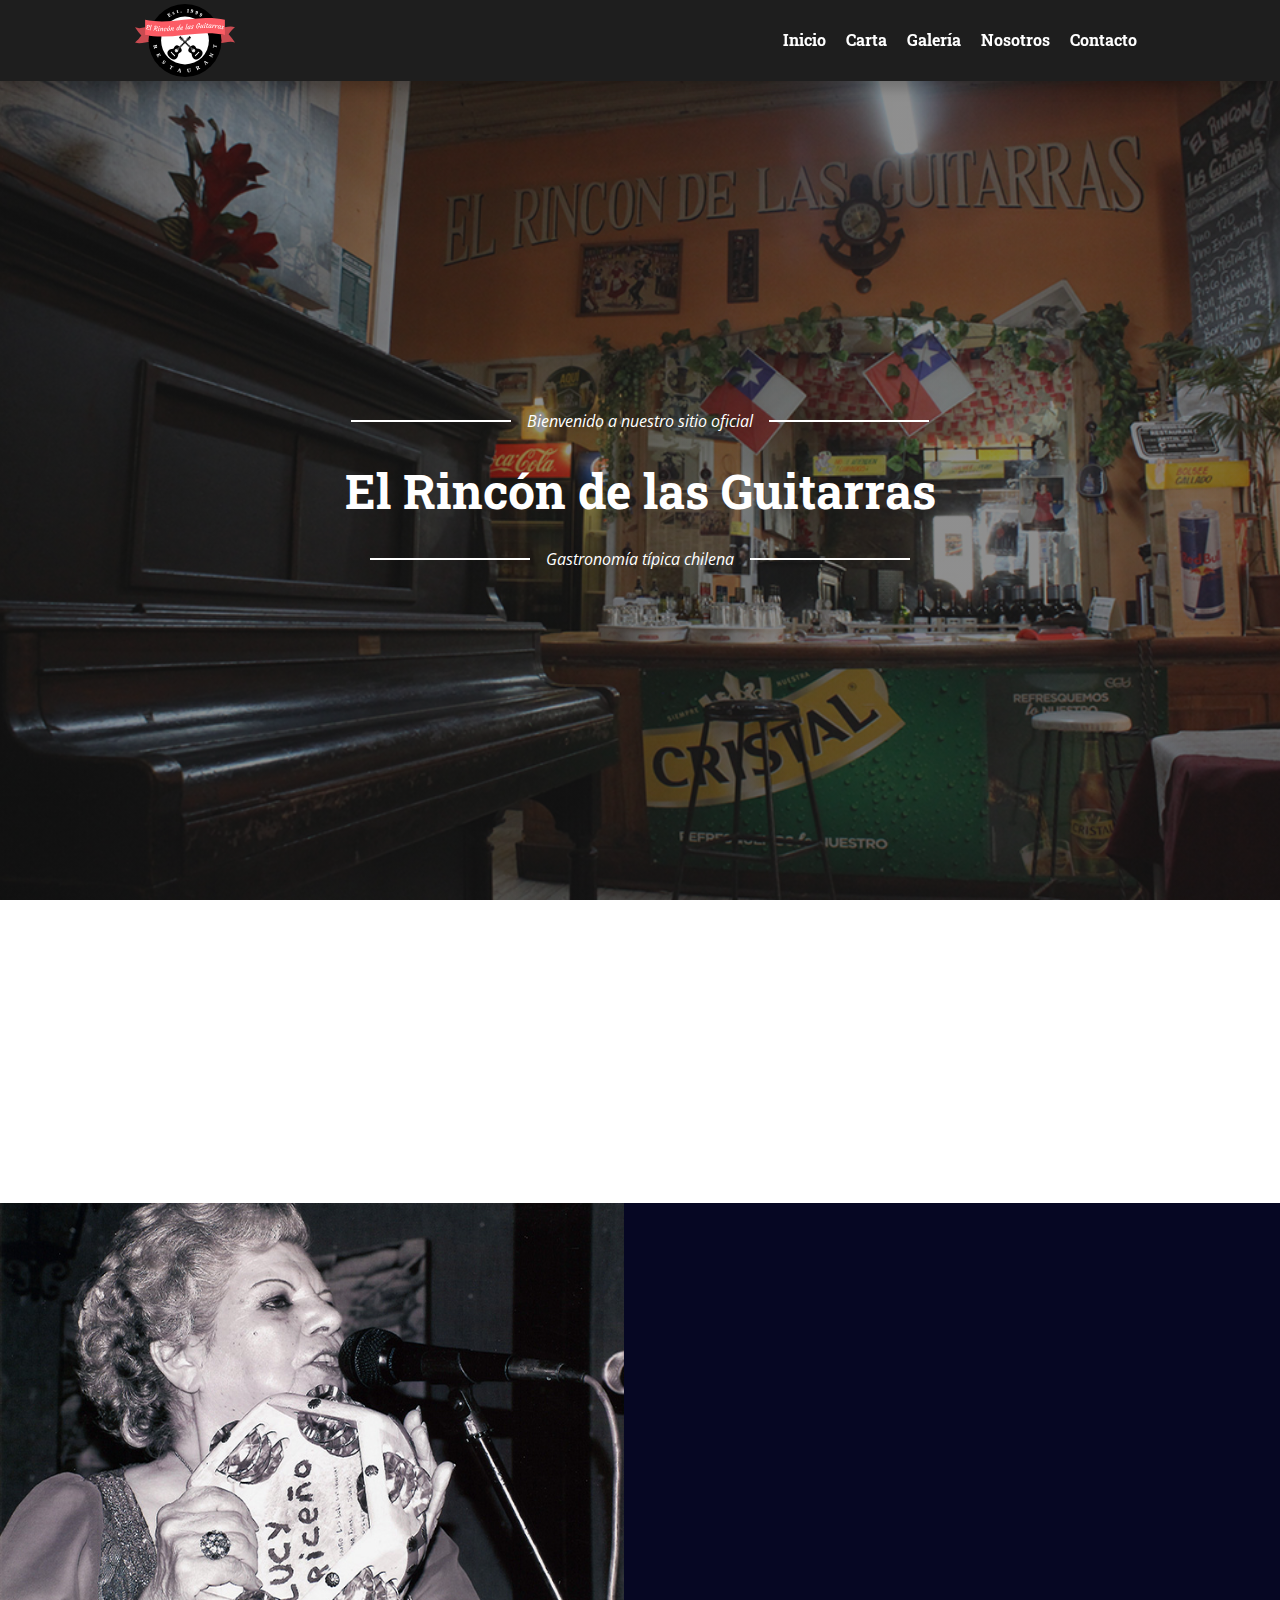
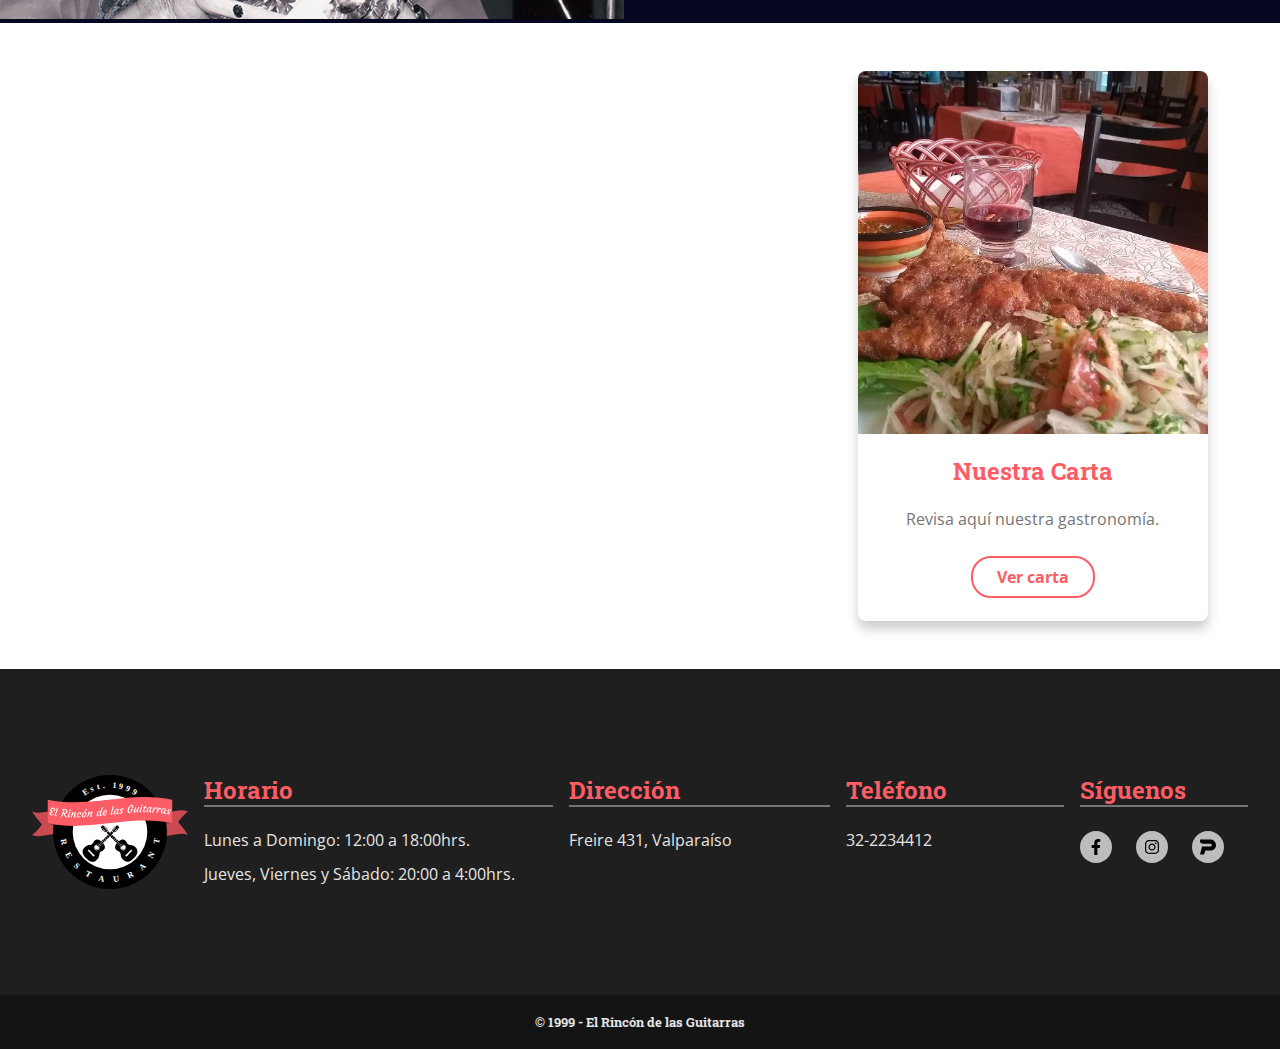
<file: index.html>
<!DOCTYPE html>
<html lang="es" dir="ltr">
  <head>
    <meta charset="utf-8">
    <meta name="viewport" content="width=device-width, initial-scale=1.0">
    <title>El Rincón de las Guitarras - Sitio oficial</title>
    <meta name="description" content="Bienvenido al sitio oficial del Rincón de las Guitarras, aquí encontrarás todo sobre nuestro restaurant, platos, tragos, eventos, etc.">
    <!-- -- -- -- Google Fonts -- -- -- -->
    <link href="https://fonts.googleapis.com/css2?family=Open+Sans:wght@400;700&family=Roboto+Slab:wght@400;700&display=swap" rel="stylesheet">
    <!-- -- -- -- Normalize CSS -- -- -- -->
    <link rel="stylesheet" href="css/normalize.css">
    <!-- -- -- -- Mi CSS -- -- -- -->
    <link rel="stylesheet" href="css/estilos.css">
    <!-- -- -- -- Scroll Reveal JS -- -- -- -->
    <script src="vendor/scrollreveal.js"></script>
  </head>
  <body>
    <header>
      <div class="logo">
        <a href="index.html"><img src="img/logo.svg" alt="Logo"></a>
      </div>
      <!-- -- -- -- El checkbox y su label los uso para hacer un menu de hamburguesa -- -- -- -->
      <input type="checkbox" id="checkbox">
      <label for="checkbox">
        <div class="burger">
          <div></div>
          <div></div>
          <div></div>
        </div>
      </label>
      <nav class="navbar">
        <a href="index.html">Inicio</a>
        <a href="carta.html">Carta</a>
        <a href="galeria.html">Galería</a>
        <a href="nosotros.html">Nosotros</a>
        <a href="contacto.html">Contacto</a>
      </nav>
    </header>

    <main>
      <div class="block"></div>
      <section id="banner">
        <div id="banner-contenido">
          <p>Bienvenido a nuestro sitio oficial</p>
          <h1>El Rincón de las Guitarras</h1>
          <p>Gastronomía típica chilena</p>
        </div>
      </section>

      <section id="reseña">
        <h2 class="reseña__titulo">Sobre nosotros</h2>
        <p class="reseña__parrafo">Somos un restaurant de comida típica chilena y de caracter casero, aquí disfrutarás de un ambiente hogareño y bohemio que, junto con nuestra comida, te haran vivir una experiencia inolvidable.</p>
      </section>

      <section id="folclore">
        <div id="tia-lucy">
          <img src="img/tia-lucy.jpg" alt="Lucy Briceño">
        </div>
        <div class="folclore__contenido" id="texto-musica">
          <h2>Musica en vivo</h2>
          <p>Los fines de semana podrás disfrutar el show de Lucy Briceño y los del rincón, que junto con otras agrupaciones folcloricas te harán bailar y cantar con clasicos de la cueca, tonadas, boleros, valses peruanos, y muchos más.</p>
        </div>
      </section>

      <section id="nuestra-carta">
        <div class="nuestra-carta__contenido" id="texto-carta">
          <h2>Gastronomía</h2>
          <p>Contamos con una amplia carta con platos tipicos de nuestro país que representan la imagen a través de la historia que hemos vivido, buscando así generar la cercanía de nuestros clientes a diferentes lugares de Chile. Tambien contamos con nuestros tragos, cada uno con el toque de nostalgía y calidad que representa nuestro local.</p>
        </div>
        <div id="imagen-carta">
          <div id="carta-fondo">
            <img src="img/carta-fondo.jpg" alt="Imagen de la carta">
          </div>
          <div id="imagen-texto">
            <h3>Nuestra Carta</h3>
            <p>Revisa aquí nuestra gastronomía.</p>
            <a href="carta.html">Ver carta</a>
          </div>
        </div>
      </section>
    </main>

    <footer>
      <div class="logo-footer">
        <img src="img/logo.svg" alt="Logo">
      </div>
      <div class="horario">
        <h3>Horario</h3>
        <p>Lunes a Domingo: 12:00 a 18:00hrs.</p>
        <p>Jueves, Viernes y Sábado: 20:00 a 4:00hrs.</p>
      </div>
      <div class="direccion">
        <h3>Dirección</h3>
        <p>Freire 431, Valparaíso</p>
      </div>
      <div class="telefono">
        <h3>Teléfono</h3>
        <p>32-2234412</p>
      </div>
      <div class="redes-sociales">
        <h3>Síguenos</h3>
        <ul>
          <li><a href="#"><img src="icons/facebook-f-brands.svg" alt="Facebook"></a></li>
          <li><a href="#"><img src="icons/instagram-brands.svg" alt="Instagram"></a></li>
          <li><a href="#"><img src="icons/pedidos_ya.svg" alt="Pedidos Ya"></a></li>
        </ul>
      </div>
      <div class="marca">
        <h6>&copy; 1999 - El Rincón de las Guitarras</h6>
      </div>
    </footer>
    
    <!-- -- -- -- Mi JS -- -- -- -->
    <script src="js/index.js"></script>
  </body>
</html>
</file>
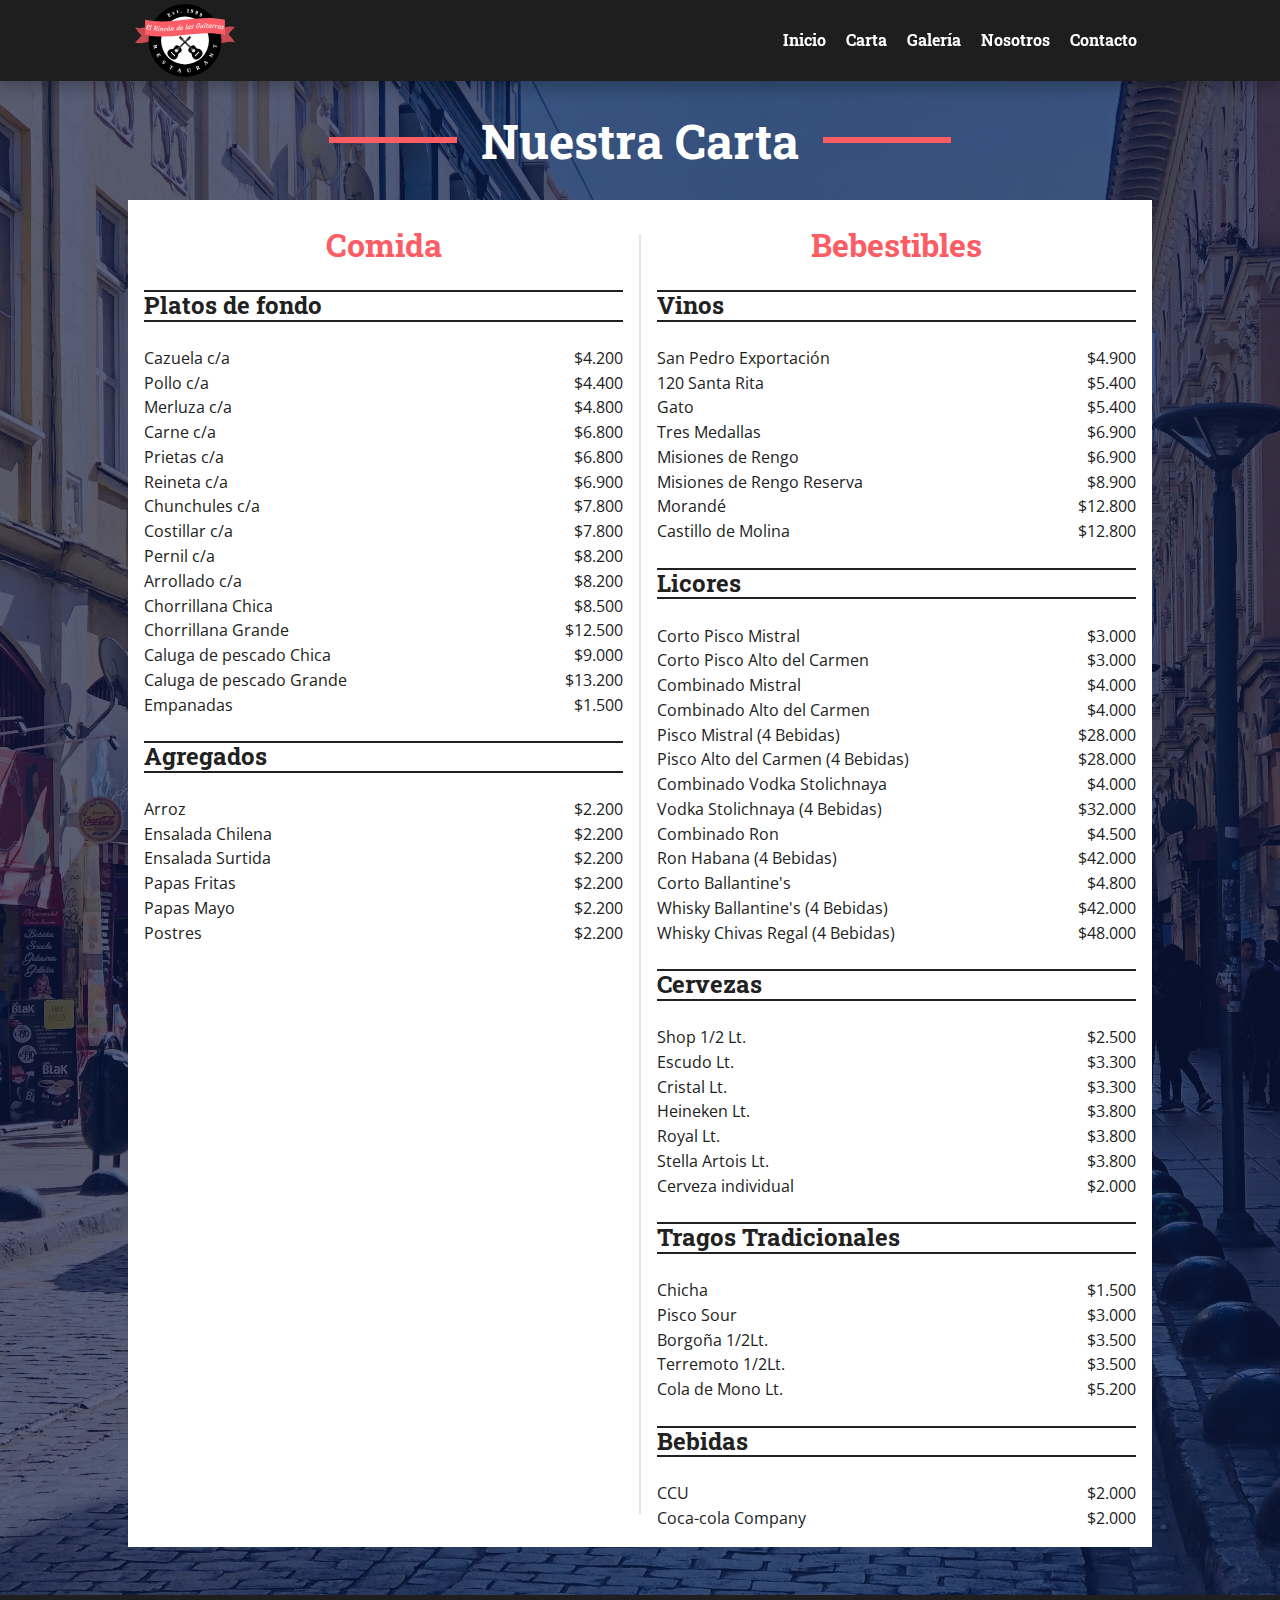
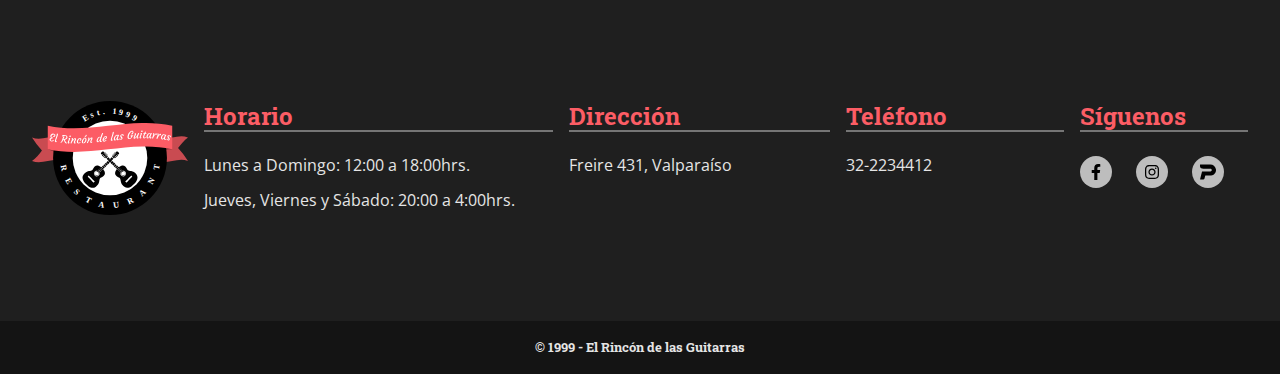
<file: carta.html>
<!DOCTYPE html>
<html lang="es" dir="ltr">
  <head>
    <meta charset="utf-8">
    <meta name="viewport" content="width=device-width, initial-scale=1.0">
    <title>El Rincón de las Guitarras - Sitio oficial</title>
    <meta name="description" content="Bienvenido al sitio oficial del Rincón de las Guitarras, aquí encontrarás todo sobre nuestro restaurant, platos, tragos, eventos, etc.">
    <!-- -- -- -- Google Fonts -- -- -- -->
    <link href="https://fonts.googleapis.com/css2?family=Open+Sans:wght@400;700&family=Roboto+Slab:wght@400;700&display=swap" rel="stylesheet">
    <!-- -- -- -- Normalize CSS -- -- -- -->
    <link rel="stylesheet" href="css/normalize.css">
    <!-- -- -- -- Mi CSS -- -- -- -->
    <link rel="stylesheet" href="css/estilos.css">
    <!-- -- -- -- Scroll Reveal JS -- -- -- -->
    <script src="vendor/scrollreveal.js"></script>
  </head>
  <body>
    <header>
      <div class="logo">
        <a href="index.html"><img src="img/logo.svg" alt="Logo"></a>
      </div>
      <!-- -- -- -- El checkbox y su label los uso para hacer un menu de hamburguesa -- -- -- -->
      <input type="checkbox" id="checkbox">
      <label for="checkbox">
        <div class="burger">
          <div></div>
          <div></div>
          <div></div>
        </div>
      </label>
      <nav class="navbar">
        <a href="index.html">Inicio</a>
        <a href="carta.html">Carta</a>
        <a href="galeria.html">Galería</a>
        <a href="nosotros.html">Nosotros</a>
        <a href="contacto.html">Contacto</a>
      </nav>
    </header>

    <main>
      <div class="block"></div>
      <div id="container">
        <h1>Nuestra Carta</h1>
        <section id="carta">
          <div class="carta__izquierda">
            <h2>Comida</h2>
            <h3>Platos de fondo</h3>
            <div>
              <ul>                
                <li><p>Cazuela c/a</p> <p>$4.200</p></li>
                <li><p>Pollo c/a</p> <p>$4.400</p></li>
                <li><p>Merluza c/a</p> <p>$4.800</p></li>
                <li><p>Carne c/a</p> <p>$6.800</p></li>
                <li><p>Prietas c/a</p> <p>$6.800</p></li>
                <li><p>Reineta c/a</p> <p>$6.900</p></li>
                <li><p>Chunchules c/a</p> <p>$7.800</p></li>
                <li><p>Costillar c/a</p> <p>$7.800</p></li>
                <li><p>Pernil c/a</p> <p>$8.200</p></li>
                <li><p>Arrollado c/a</p> <p>$8.200</p></li>
                <li><p>Chorrillana Chica</p> <p>$8.500</p></li>
                <li><p>Chorrillana Grande</p> <p>$12.500</p></li>
                <li><p>Caluga de pescado Chica</p> <p>$9.000</p></li>
                <li><p>Caluga de pescado Grande</p> <p>$13.200</p></li>
                <li><p>Empanadas</p> <p>$1.500</p></li>
              </ul>
            </div>
            <h3>Agregados</h3>
            <div>
              <ul>
                <li><p>Arroz</p> <p>$2.200</p></li>
                <li><p>Ensalada Chilena</p> <p>$2.200</p></li>
                <li><p>Ensalada Surtida</p> <p>$2.200</p></li>
                <li><p>Papas Fritas</p> <p>$2.200</p></li>
                <li><p>Papas Mayo <p>$2.200</p></li>
                <li><p>Postres</p> <p>$2.200</p></li>
              </ul>
            </div>
          </div>
          <div id="divisor"></div>
          <div class="carta__derecha">
            <h2>Bebestibles</h2>
            <h3>Vinos</h3>
            <div>
              <ul>              
                <li><p>San Pedro Exportación</p> <p>$4.900</p></li>
                <li><p>120 Santa Rita</p> <p>$5.400</p></li>
                <li><p>Gato</p> <p>$5.400</p></li>
                <li><p>Tres Medallas</p> <p>$6.900</p></li>
                <li><p>Misiones de Rengo</p> <p>$6.900</p></li>
                <li><p>Misiones de Rengo Reserva</p> <p>$8.900</p></li>
                <li><p>Morandé</p> <p>$12.800</p></li>
                <li><p>Castillo de Molina</p> <p>$12.800</p></li>
              </ul>
            </div>
            <h3>Licores</h3>
            <div>
              <ul>
                <li><p>Corto Pisco Mistral</p> <p>$3.000</p></li>
                <li><p>Corto Pisco Alto del Carmen</p> <p>$3.000</p></li>
                <li><p>Combinado Mistral</p> <p>$4.000</p></li>
                <li><p>Combinado Alto del Carmen</p> <p>$4.000</p></li>
                <li><p>Pisco Mistral (4 Bebidas)</p> <p>$28.000</p></li>
                <li><p>Pisco Alto del Carmen (4 Bebidas)</p> <p>$28.000</p></li>
                <li><p>Combinado Vodka Stolichnaya</p> <p>$4.000</p></li>
                <li><p>Vodka Stolichnaya (4 Bebidas)</p> <p>$32.000</p></li>
                <li><p>Combinado Ron</p> <p>$4.500</p></li>
                <li><p>Ron Habana (4 Bebidas)</p> <p>$42.000</p></li>
                <li><p>Corto Ballantine's</p> <p>$4.800</p></li>
                <li><p>Whisky Ballantine's (4 Bebidas)</p> <p>$42.000</p></li>
                <li><p>Whisky Chivas Regal (4 Bebidas)</p> <p>$48.000</p></li>
              </ul>
            </div>
            <h3>Cervezas</h3>
            <div>
              <ul>
                <li><p>Shop 1/2 Lt.</p> <p>$2.500</p></li>
                <li><p>Escudo Lt.</p> <p>$3.300</p></li>
                <li><p>Cristal Lt.</p> <p>$3.300</p></li>
                <li><p>Heineken Lt.</p> <p>$3.800</p></li>
                <li><p>Royal Lt.</p> <p>$3.800</p></li>
                <li><p>Stella Artois Lt.</p> <p>$3.800</p></li>
                <li><p>Cerveza individual</p> <p>$2.000</p></li>
              </ul>
            </div>
            <h3>Tragos Tradicionales</h3>
            <div>
              <ul>
                <li><p>Chicha</p> <p>$1.500</p></li>
                <li><p>Pisco Sour</p> <p>$3.000</p></li>
                <li><p>Borgoña 1/2Lt.</p> <p>$3.500</p></li>
                <li><p>Terremoto 1/2Lt.</p> <p>$3.500</p></li>
                <li><p>Cola de Mono Lt.</p> <p>$5.200</p></li>
              </ul>
            </div>
            <h3>Bebidas</h3>
            <div>
              <ul>
                <li><p>CCU</p> <p>$2.000</p></li>
                <li><p>Coca-cola Company <p>$2.000</p></li>
              </ul>
            </div>
          </div>
        </section>
      </div>     
    </main>

    <footer>
      <div class="logo-footer">
        <img src="img/logo.svg" alt="Logo">
      </div>
      <div class="horario">
        <h3>Horario</h3>
        <p>Lunes a Domingo: 12:00 a 18:00hrs.</p>
        <p>Jueves, Viernes y Sábado: 20:00 a 4:00hrs.</p>
      </div>
      <div class="direccion">
        <h3>Dirección</h3>
        <p>Freire 431, Valparaíso</p>
      </div>
      <div class="telefono">
        <h3>Teléfono</h3>
        <p>32-2234412</p>
      </div>
      <div class="redes-sociales">
        <h3>Síguenos</h3>
        <ul>
          <li><a href="#"><img src="icons/facebook-f-brands.svg" alt="Facebook"></a></li>
          <li><a href="#"><img src="icons/instagram-brands.svg" alt="Instagram"></a></li>
          <li><a href="#"><img src="icons/pedidos_ya.svg" alt="Pedidos Ya"></a></li>
        </ul>
      </div>
      <div class="marca">
        <h6>&copy; 1999 - El Rincón de las Guitarras</h6>
      </div>
    </footer>

    <!-- -- -- -- Mi JS -- -- -- -->
    <script src="js/carta.js"></script>
  </body>
</html>
</file>
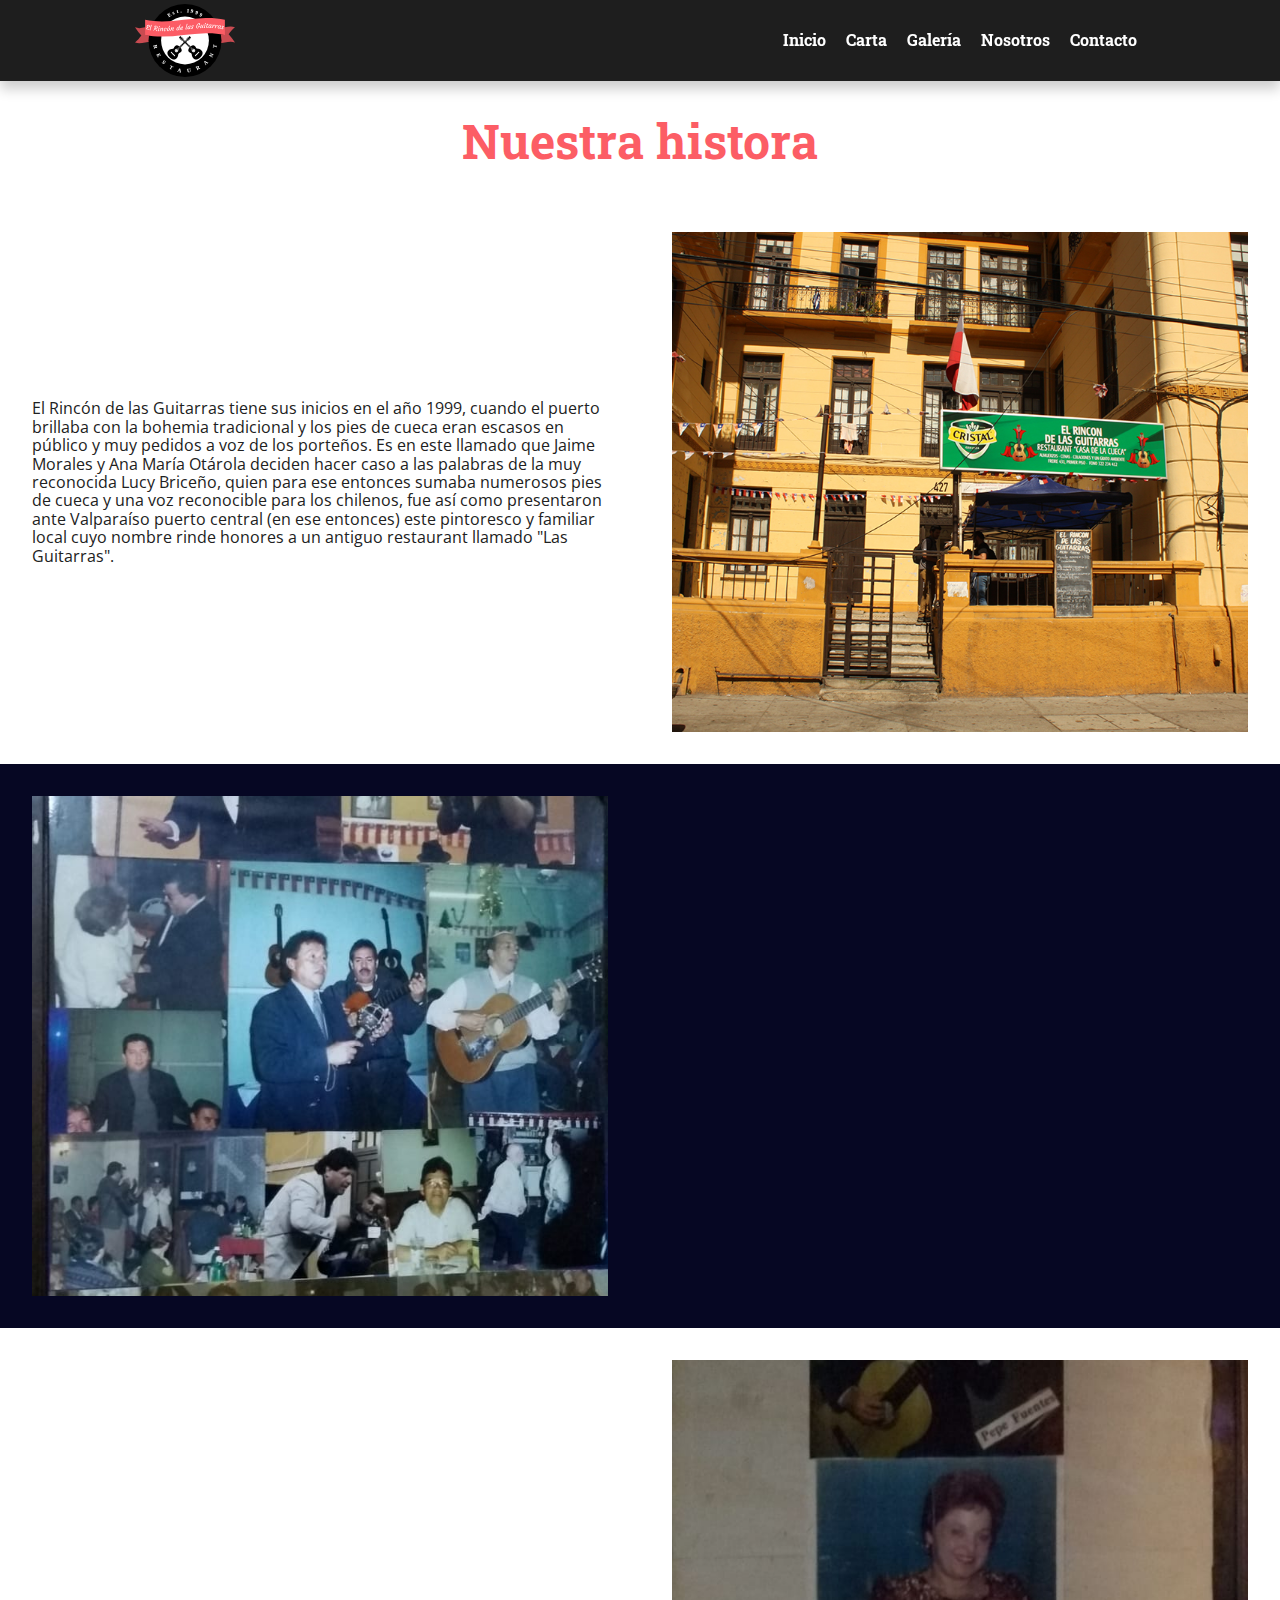
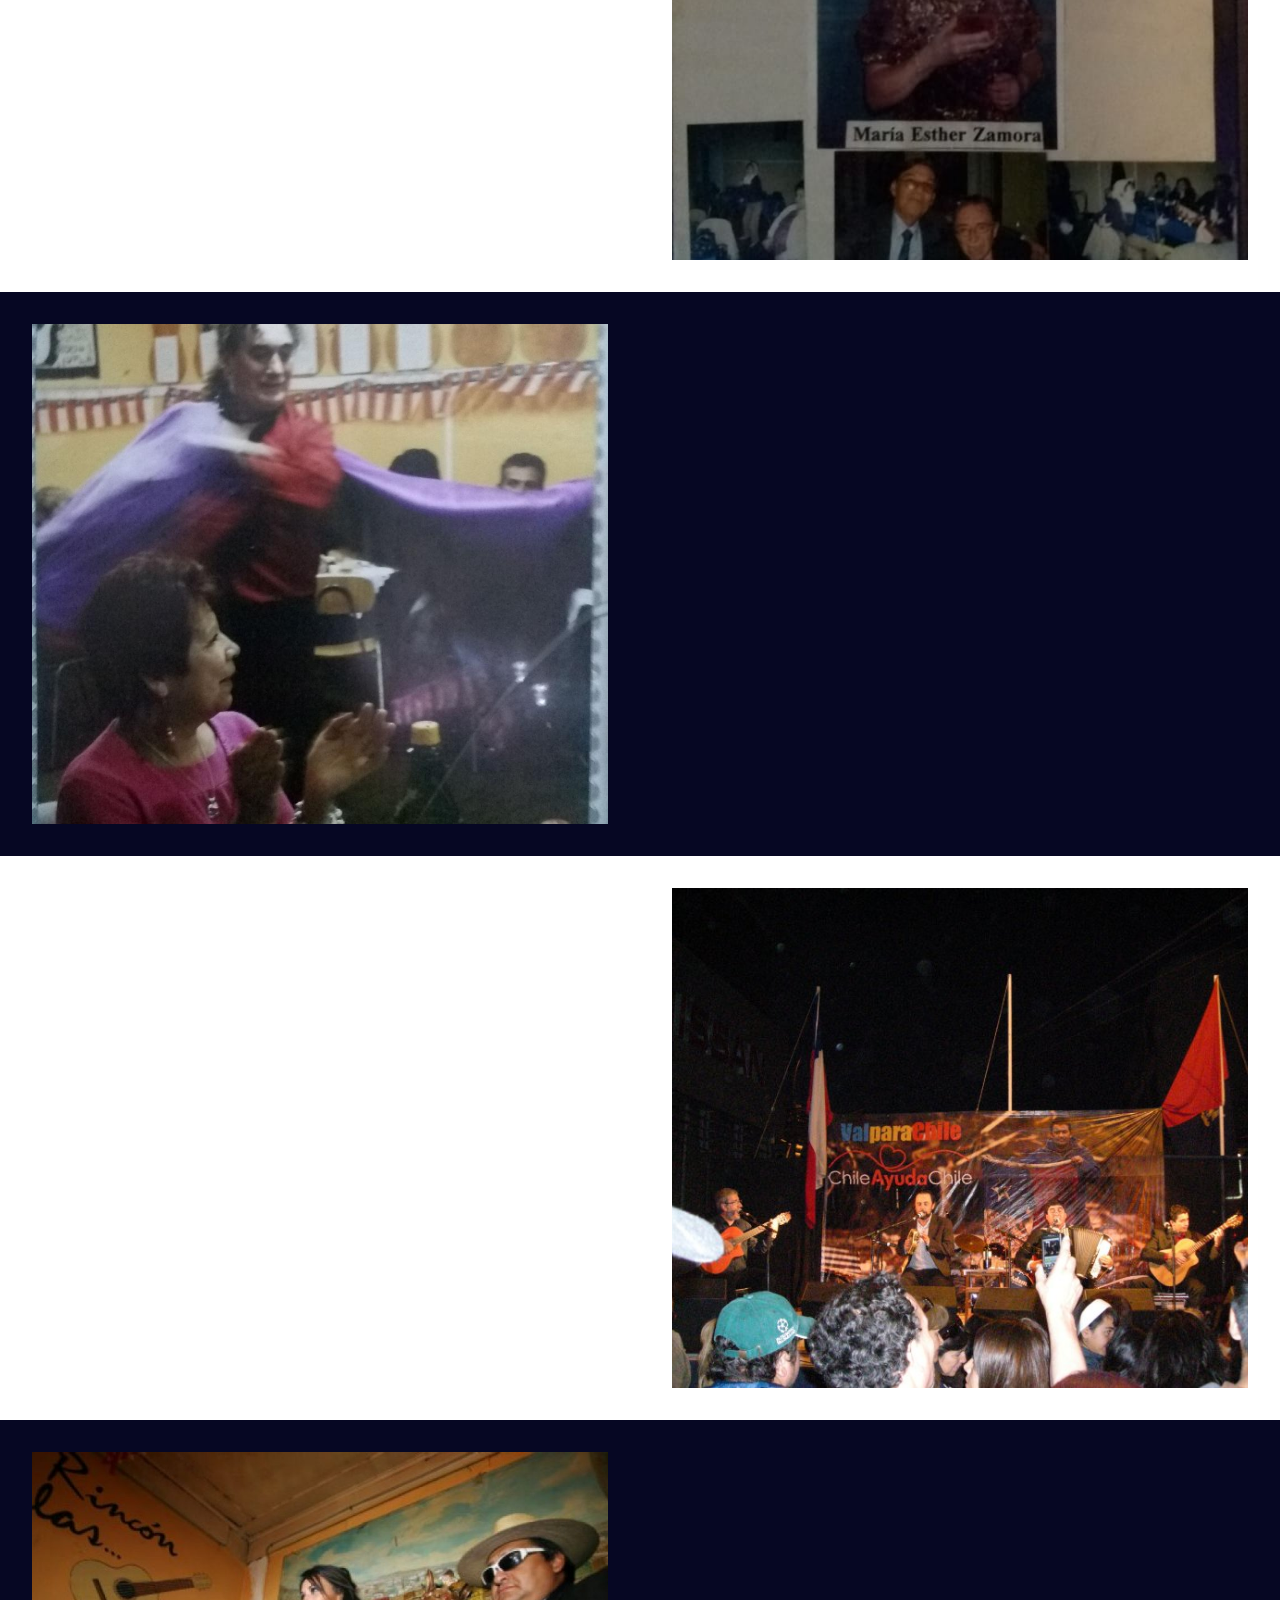
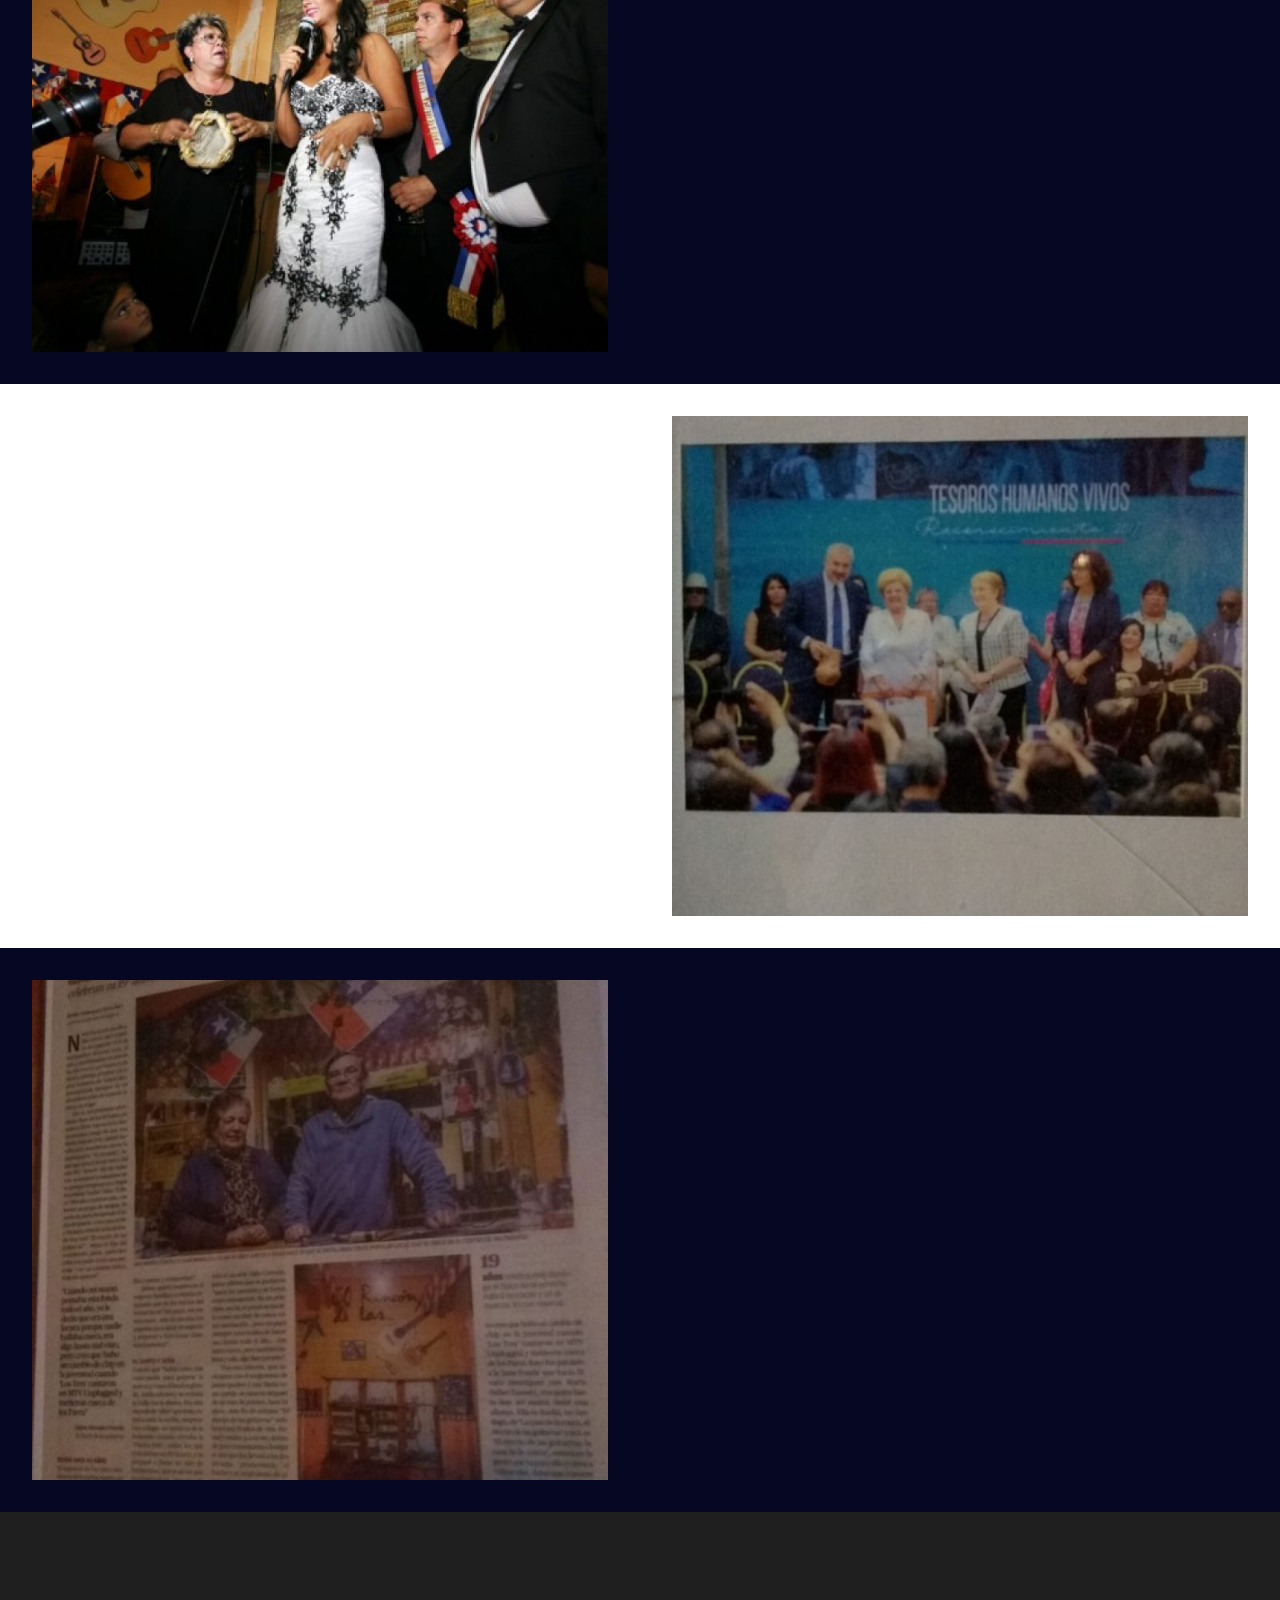
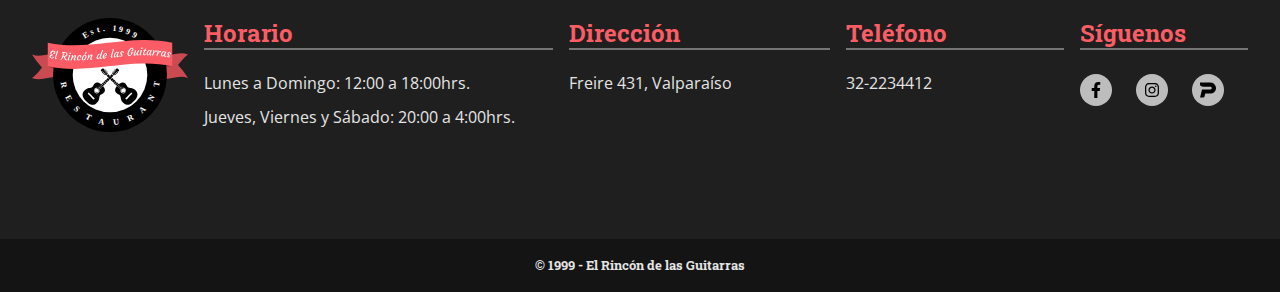
<file: nosotros.html>
<!DOCTYPE html>
<html lang="es" dir="ltr">
  <head>
    <meta charset="UTF-8">
    <meta name="viewport" content="width=device-width, initial-scale=1.0">
    <title>El Rincón de las Guitarras - Sitio oficial</title>
    <meta name="description" content="Bienvenido al sitio oficial del Rincón de las Guitarras, aquí encontrarás todo sobre nuestro restaurant, platos, tragos, eventos, etc.">
    <!-- -- -- -- Google Fonts -- -- -- -->
    <link href="https://fonts.googleapis.com/css2?family=Open+Sans:wght@400;700&family=Roboto+Slab:wght@400;700&display=swap" rel="stylesheet">
    <!-- -- -- -- Normalize CSS -- -- -- -->
    <link rel="stylesheet" href="css/normalize.css">
    <!-- -- -- -- Mi CSS -- -- -- -->
    <link rel="stylesheet" href="css/estilos.css">
    <!-- -- -- -- Scroll Reveal JS -- -- -- -->
    <script src="vendor/scrollreveal.js"></script>
  </head>
  <body>
    <header>
      <div class="logo">
        <a href="index.html"><img src="img/logo.svg" alt="Logo"></a>
      </div>
      <!-- -- -- -- El checkbox y su label los uso para hacer un menu de hamburguesa -- -- -- -->
      <input type="checkbox" id="checkbox">
      <label for="checkbox">
        <div class="burger">
          <div></div>
          <div></div>
          <div></div>
        </div>
      </label>
      <nav class="navbar">
        <a href="index.html">Inicio</a>
        <a href="carta.html">Carta</a>
        <a href="galeria.html">Galería</a>
        <a href="nosotros.html">Nosotros</a>
        <a href="contacto.html">Contacto</a>
      </nav>
    </header>

    <main>
      <div class="block"></div>
      <h1 id="titulo-nosotros">Nuestra histora</h1>
      <section id="about">          
        <div>
          <p class="p1">El Rincón de las Guitarras tiene sus inicios en el año 1999, cuando el puerto brillaba con la bohemia tradicional y los pies 
            de cueca eran escasos en público y muy pedidos a voz de los porteños.
            Es en este llamado que Jaime Morales y Ana María Otárola deciden hacer caso a las palabras de la muy reconocida Lucy 
            Briceño, quien para ese entonces sumaba numerosos pies de cueca y una voz reconocible para los chilenos, fue así como 
            presentaron ante Valparaíso puerto central (en ese entonces) este pintoresco y familiar local cuyo nombre rinde honores a
            un antiguo restaurant llamado "Las Guitarras".
          </p>
          <div>
            <img src="img/fachada.jpg" alt="Fachada del Restaurant">
          </div>
        </div>
        <div>
          <div>
            <img src="img/bohemia 1.jpeg" alt="Artistas Bohemios">
          </div>
          <p class="p2">Durante los primeros años fue una sumativa de popularidad funcionando como una tertulia en la que se reunían Lucy Briceño, Juan Pou,
            Cesar Olivares, Silvia la Trigueña, el Flaco Morales, Lucho Salas y otros artistas a tocar y cantar cuecas, tonadas, boleros y
            valses peruanos, hasta que ocurrió el primer gran evento, cuando para una muy asombrada ciudad, llegó a puertas de la tradición 
            el embajador de China.
          </p>
        </div>
        <div>
          <p class="p3">A partir de ese momento el local fue concurrido por público de todas las edades, con las cuecas en cada rincón, siendo un 
            punto de reunión para la gastronomía típica y la música folclorica en vivo, naciendo de aquí reconocidas agrupaciones como 
            Savia Porteña, Los sementales de Playa Ancha, Las Lulú de Pancho Gancho y otros más. Se formaron así innumerables anecdotas 
            y amistades, como Pepe Fuentes y Maria Esthér Zamora a quienes los dueños conocieron en el año 2006, formando un vinculo que 
            perdura hasta el día de hoy.
          </p>
          <div>
            <img src="img/maria esther.jpeg" alt="Maria Esther y Pepe Fuentes">
          </div>
        </div>
        <div>
          <div>
            <img src="img/ricardo gaglieri.jpeg" alt="Ricardo Gaglieri">
          </div>
          <p class="p4">Otros personajes importantes de la bohemia porteña que han pasado por el local dejando su huella
            han sido Jorge Farias, Jorge Montiel, Gigio Zamora, Ricardo Gaglieri, además de agrupaciones como "La Isla de la Fantasia". 
            Corría el año 2007 cuando el local tuvo otro gran evento la llegada de Daniel Muñoz, quien a partir de ese entonces se 
            ha presentado en númerosas ocaciones en el restorant.
          </p>
        </div>
        <div>
          <p class="p5">Con la tragedia que sacudio el país en el terremoto del año 2010, el local puso en marcha la iniciativa del proyecto
            "12 horas de amor por Valparaíso", que buscaba apoyar a las familias más afectadas por el siniestro.
            El local ya comenzaba a tener relevancia en la ciudad de Valparaíso, tanto así, que la municipalidad comenzó desde el mismo
            2010 a asistir a los aniversarios del restaurant.
          </p>
            <div>
              <img src="img/12 horas de amor.jpg" alt="12 horas de amor por Valparaíso">
            </div>
        </div>
        <div>
          <div>
            <img src="img/pamela-diaz2.jpg" alt="Pamela Diaz en su candidatura">
          </div>
          <p class="p6">Después de númerosos eventos de la ciudad jardín Viña del Mar, Valparaíso también reconoció beneficios, dentro de estos
            los númerosos turistas y participaciones dentro del Festival de la canción de Viña del Mar, fue por esto que en el año 2011
            a raíz de la presentación de su candidatura por Megavisión, Pamela Díaz llegó al local, como forma de promocionarse para el
            puesto de "Reina" para dicho festival.
          </p>
        </div>
        <div>
          <p class="p7">Pasaron los años y en el 2018 el local se vio involucrado en un evento sin precedentes, cuando el ministerio de la cultura
            decide nombrar a Lucy Briceño como tesoro humano vivo de Valparaíso por su trayectoria y aporte a la cultura, que abarca desde
            su coronacion como campeona nacional de cueca en el año 1966 hasta su carrera vigente como intérprete de musica popular de raíz
            folclórica.
          </p>
          <div>
            <img src="img/tesoro humano.jpeg" alt="Lucy Briceño es nombrada Tesoro Humano vivo">
          </div>
        </div>
        <div>
          <div>
            <img src="img/periodico.jpeg" alt="Aniversario n°20 del Rincón de las Guitarras">
          </div>
          <p class="p8">Para el año 2019, ya pasaban 20 años desde la inauguración de " El Rincón de Las Guitarras ", el evento se llevó a cabo con la
            participación de cercanos, incluyendo a miembros del municipio y otras entidades reconocidas.  
            Este ha sido un pequeño resumen de nuestra historia, pero aún quedan muchos pies de cueca por zapatear...
          </p>
        </div>
      </section>
    </main>

    <footer>
      <div class="logo-footer">
        <img src="img/logo.svg" alt="Logo">
      </div>
      <div class="horario">
        <h3>Horario</h3>
        <p>Lunes a Domingo: 12:00 a 18:00hrs.</p>
        <p>Jueves, Viernes y Sábado: 20:00 a 4:00hrs.</p>
      </div>
      <div class="direccion">
        <h3>Dirección</h3>
        <p>Freire 431, Valparaíso</p>
      </div>
      <div class="telefono">
        <h3>Teléfono</h3>
        <p>32-2234412</p>
      </div>
      <div class="redes-sociales">
        <h3>Síguenos</h3>
        <ul>
          <li><a href="#"><img src="icons/facebook-f-brands.svg" alt="Facebook"></a></li>
          <li><a href="#"><img src="icons/instagram-brands.svg" alt="Instagram"></a></li>
          <li><a href="#"><img src="icons/pedidos_ya.svg" alt="Pedidos Ya"></a></li>
        </ul>
      </div>
      <div class="marca">
        <h6>&copy; 1999 - El Rincón de las Guitarras</h6>
      </div>
    </footer>
    <!-- -- -- -- Mi JS -- -- -- -->
    <script src="js/nosotros.js"></script>
  </body>
</html>
</file>
<file: css/estilos.css>
/* ---- ---- ---- Variables ---- ---- ---- */

:root {
  --color-azul: #060723;
  --color-rosa: #FC5D65;
  --color-gris: #E5E5E5;
  --color-gris-oscuro: #1f1f1f;
  --color-negro: #141414;
  --color-texto: #212121;
  --color-texto-secundario: #757575;  
  --texto-titulo: 'Roboto Slab';
  --texto-parrafo: 'Open Sans';
}

/* ---- ---- ---- Header ---- ---- ---- */

header {
  align-items: center;
  background-color: rgba(31, 31, 31, 0.95);
  box-sizing: border-box;
  box-shadow: 0px 8px 12px rgba(0, 0, 0, 0.2);
  display: flex;
  justify-content: space-around;
  left: 0;
  position: fixed;
  top: 0;
  width: 100%;
  z-index: 999;
}

header > .logo {
  margin-top: 4px;
  width: 100px;
}

header > .logo > a > img {
  height: 100%;
  width: 100%;
}

header > #checkbox {
  display: none;
}

.burger {
  display: none;
}

.burger > div {
  background-color: white;
  height: 3px;
  margin: 5px 0;
  width: 25px;
}

header > .navbar > a {
  color: white;
  font-family: var(--texto-titulo), serif;
  font-weight: 700;
  margin: 0 0.5em;
  text-decoration: none;
  transition: 0.3s;
}

header > .navbar > a:hover {
  color: var(--color-rosa);
}

/* ---- ---- ---- Block ---- ---- ---- */

.block {
  background-color: var(--color-gris-oscuro);
  height: 80.6833px;
  width: 100%;
}

/* ---- ---- ---- Seccion Banner ---- ---- ---- */

main > #banner {
  align-items: center;
  background-image: linear-gradient(rgba(31, 31, 31, 0.5), rgba(31, 31, 31, 0.5)), url(../img/local-barra.jpg);
  background-size: cover;
  background-position: center;
  background-repeat: no-repeat;
  background-attachment: fixed;
  display: flex;
  height: calc(100vh - 80.6833px);
  justify-content: center;
  width: 100%;
}

main > #banner > #banner-contenido > p {
  align-items: center;
  color: white;
  display: flex;
  font-family: var(--texto-parrafo), sans-serif;
  font-size: 1rem;
  font-style: italic;
  justify-content: center;
  text-align: center;
}

main > #banner > #banner-contenido > p::before,
main > #banner > #banner-contenido > p::after {
  background-color: white;
  content: '';
  display: inline-block;
  height: 2px;
  margin-right: 1em;
  margin-left: 1em;
  width: 160px;
}

main > #banner > #banner-contenido > h1 {
  color: white;
  font-family: var(--texto-titulo), serif;
  font-size: 3rem;
  text-align: center;
}

/* ---- ---- ---- Seccion Reseña ---- ---- ---- */

main > #reseña {
  padding: 5em 10%;
}

main > #reseña > h2 {
  color: var(--color-rosa);
  font-family: var(--texto-titulo), serif;
  font-size: 2rem;
  text-align: center;
}

main > #reseña > p {
  color: var(--color-texto);
  font-family: var(--texto-parrafo), sans-serif;
  font-size: 1rem;
  text-align: center;
}

/* ---- ---- ---- Seccion Folclore ---- ---- ---- */

main > #folclore {
  align-items: center;
  background-color: var(--color-azul);
  box-sizing: border-box;
  display: flex;
  flex-wrap: wrap;
  justify-content: space-between;
  width: 100%;
}

main > #folclore > #tia-lucy,
main > #folclore > #texto-musica {
  flex-basis: 250px;
  flex-grow: 1;
  flex-shrink: 1;
}

main > #folclore > #tia-lucy > img {
  width: 100%;
}

main > #folclore > #texto-musica {
  padding: 0 1em;
}

main > #folclore > #texto-musica > h2::before {
  background-color: var(--color-rosa);
  content: '';
  display: block;
  height: 6px;
  width: 2.25em;  
}
main > #folclore > #texto-musica > h2 {
  color: white;
  font-family: var(--texto-titulo), serif;
  font-size: 2rem;
  text-align: left;
}

main > #folclore > #texto-musica > p {
  color: white;
  font-family: var(--texto-parrafo), sans-serif;
  font-size: 1rem;
  text-align: left;
}

/* ---- ---- ---- Seccion Carta ---- ---- ---- */

main > #nuestra-carta {
  align-items: center;
  display: flex;
  justify-content: space-around;
  padding: 3em 0;
}

main > #nuestra-carta > #texto-carta {
  text-align: center;
  width: 50%;
}

main > #nuestra-carta > #texto-carta > h2 {
  color: var(--color-rosa);
  font-family: var(--texto-titulo), serif;
  font-size: 2rem;
}

main > #nuestra-carta > #texto-carta > p {
  color: var(--color-texto);
  font-family: var(--texto-parrafo), sans-serif;
  font-size: 1rem;
}

main > #nuestra-carta > #imagen-carta {
  border-radius: 8px;
  box-shadow: 0px 8px 12px rgba(0, 0, 0, 0.2);
  height: 550px;
  overflow: hidden;
  width: 350px;
}

main > #nuestra-carta > #imagen-carta > #carta-fondo {
  height: 66%;
  width: 100%;
}

main > #nuestra-carta > #imagen-carta > #carta-fondo > img {
  height: 100%;
  object-fit: cover;
  object-position: center;
  width: 100%;
}

main > #nuestra-carta > #imagen-carta > #imagen-texto {
  text-align: center;
}

main > #nuestra-carta > #imagen-carta > #imagen-texto > h3 {
  color: var(--color-rosa);
  font-family: var(--texto-titulo), serif;
  font-size: 1.5rem;
  
}

main > #nuestra-carta > #imagen-carta > #imagen-texto > p {
  color: var(--color-texto-secundario);
  font-family: var(--texto-parrafo), sans-serif;
  font-size: 1rem;
  margin-bottom: 2.5em;
}

main > #nuestra-carta > #imagen-carta > #imagen-texto > a {
  border: 2px solid var(--color-rosa);
  border-radius: 20px;
  color: var(--color-rosa);
  font-family: var(--texto-parrafo), sans-serif;
  font-weight: 700;
  padding: 0.5em 1.5em;
  text-decoration: none;
  transition: 300ms;
}

main > #nuestra-carta > #imagen-carta > #imagen-texto > a:hover {
  background-color: var(--color-rosa);
  color: white;
}

/* ---- ---- ---- Footer ---- ---- ---- */

footer {
  background-color: var(--color-gris-oscuro);
  display: grid;
  grid-template-columns: 1fr 2fr 1.5fr 1.25fr 1fr;
  grid-template-rows: auto;
  grid-column-gap: 1em;
}

footer > div > h3 {
  color: var(--color-rosa);
  font-family: var(--texto-titulo), serif;
  font-size: 1.5rem;
  margin-top: 12px;
}

footer > div > h3::after {
  background-color: var(--color-texto-secundario);
  content: '';
  display: block;
  height: 2px;
  width: 100%;
}

footer > div > p {
  color: var(--color-gris);
  font-family: var(--texto-parrafo), sans-serif;
  font-size: 1rem;
}

footer > .logo-footer {
  align-items: center;
  display: flex;
  grid-column: 1 / 2;
  grid-row: 1 / 2;
  margin: 6em 0 6em 2em;
}

footer > .logo-footer > img {
  width: 156px;
}

footer > .horario {
  grid-column: 2 / 3;
  grid-row: 1 / 2;
  margin: 6em 0;
}

footer > .direccion {
  grid-column: 3 / 4;
  grid-row: 1 / 2;
  margin: 6em 0;
}

footer > .telefono {
  grid-column: 4 / 5;
  grid-row: 1 / 2;
  margin: 6em 0;
}

footer > .redes-sociales {
  grid-column: 5 / 6;
  grid-row: 1 / 2;
  margin: 6em 2em 6em 0;
}

footer > .redes-sociales > ul {
  align-items: center;
  display: flex;
  padding: 0;
}

footer > .redes-sociales > ul > li {
  background-color: #BDBDBD;
  border-radius: 50%;
  height: 16px;
  list-style: none;
  margin-right: 1.5em;
  padding: 0.5em;
  width: 16px;
}

footer > .redes-sociales > ul > li:hover {
  background-color: var(--color-gris);
}

footer > .redes-sociales > ul > li > a > img {
  color: var(--color-gris-oscuro);
  height: 100%;
  width: 100%;
}

footer > .marca {
  background-color: var(--color-negro);
  grid-column: 1 / 6;
  grid-row: 2 / 3;
}

footer > .marca > h6 {
  color: var(--color-gris);
  font-family: var(--texto-titulo), serif;
  font-size: 0.8rem;
  margin: 1.5em 0;
  text-align: center;
}

/* ---- ---- ---- Tablet ---- ---- ---- */

@media (max-width: 768px) {

  /* ---- ---- ---- Sección Banner ---- ---- ---- */

  main > #banner {
    height: calc(75vh - 80.6833px);
  }

  /* ---- ---- ---- Sección Carta ---- ---- ---- */
  
  main > #nuestra-carta > #texto-carta {
    text-align: left;
  }

  /* ---- ---- ---- Footer tablet ---- ---- ---- */

  footer {
    grid-template-columns: 1fr 1fr;
    grid-template-rows: minmax(130px, auto);
    grid-gap: 1em;
  }

  footer > .logo-footer {
    grid-column: 1 / 3;
    grid-row: 1 / 2;
    justify-content: center;
    margin: 1em 0 0 0;
  }

  footer > .horario {
    grid-column: 1 / 2;
    grid-row: 2 / 3;
    margin: 0 0 0 1em;
  }

  footer > .direccion {
    grid-column: 2 / 3;
    grid-row: 2 / 3;
    margin: 0 1em 0 0;
  }

  footer > .telefono {
    grid-column: 1 / 2;
    grid-row: 3 / 4;
    margin: 0 0 0 1em;
  }

  footer > .redes-sociales {
    grid-column: 2 / 3;
    grid-row: 3 / 4;
    margin: 0 1em 0 0;
  }

  footer > .marca {
    grid-column: 1 / 3;
    grid-row: 4 / 5;
  }
}

/* ---- ---- ---- Mobile ---- ---- ---- */

@media (max-width: 576px) {
  body {
    overflow-x: hidden;
  }

  /* ---- ---- ---- Header ---- ---- ---- */

  .burger {
    display: block;
    transition: 400ms ease-in-out;
  }

  header > .navbar {
    background-color: rgba(255, 255, 255, 0.95);
    box-shadow: 0px 8px 12px rgba(0, 0, 0, 0.2);
    display: block;
    position: absolute;
    right: -110%;
    top: 80.6833px;
    transition: right 400ms ease-in-out;
    width: 50vw;
  }

  header > .navbar > a {
    color: var(--color-texto);
    display: block;
    margin: 2em 0;
    text-align: center;
  }

  header > #checkbox:checked + label > .burger {
    transform: rotate(90deg);
  }

  header > #checkbox:checked ~ .navbar {
    right: 0;
  }

  /* ---- ---- ---- Seccion Banner ---- ---- ---- */

  main > #banner {
    background-attachment: scroll;
    height: calc(50vh - 80.6833px);
  }

  main > #banner > #banner-contenido > p {
    display: block;
  }

  main > #banner > #banner-contenido > p:first-child::before {
    display: none;
  }

  main > #banner > #banner-contenido > p:first-child::after {
    display: block;
    margin: 2.2em auto 0 auto;
    width: 80%;
  }

  main > #banner > #banner-contenido > p:last-child::before {
    display: block;
    margin: 0 auto 2.2em auto;
    width: 80%;
  }

  main > #banner > #banner-contenido > p:last-child::after {
    display: none;
  }

  main > #banner > #banner-contenido > h1 {
    font-size: 2.5rem;
  }

  /* ---- ---- ---- Seccion Carta ---- ---- ---- */

  main > #nuestra-carta {
    justify-content: center;
    padding: 2.5em 0;
  }

  main > #nuestra-carta > #texto-carta {
    display: none;
  }

  /* ---- ---- ---- Footer mobile ---- ---- ---- */

  footer {
    grid-template-columns: 1fr;
    grid-template-rows: minmax(130px, auto);
  }

  footer > .logo-footer {
    grid-column: 1 / 2;
    grid-row: 1 / 2;
  }

  footer > .horario {
    grid-column: 1 / 2;
    grid-row: 2 / 3;
    margin: 0 1em;
  }

  footer > .direccion {
    grid-column: 1 / 2;
    grid-row: 3 / 4;
    margin: 0 1em;
  }

  footer > .telefono {
    grid-column: 1 / 2;
    grid-row: 4 / 5;
    margin: 0 1em;
  }

  footer > .redes-sociales {
    grid-column: 1 / 2;
    grid-row: 5 / 6;
    margin: 0 1em;
  }

  footer > .marca {
    grid-column: 1 / 2;
    grid-row: 6 / 7;
  }
}

/* ---- ---- ---- FIN HOME ---- ---- ---- */

/* ---- ---- ---- CARTA ---- ---- ---- */

main > #container {
  align-items: center;
  background-image: linear-gradient(rgba(9, 21, 64, 0.66), rgba(9, 21, 64, 0.66)), url(../img/valpo.jpg);
  background-size: cover;
  background-repeat: no-repeat;
  background-position: center;
  box-sizing: border-box;
  display: flex;
  flex-direction: column;
  justify-content: center;
  padding-bottom: 3em;
}

main > #container > h1 {
  align-items: center;
  color: white;
  display: flex;
  font-size: 3rem;
  font-family: var(--texto-titulo), serif;
  text-align: center;
}

main > #container > h1::before,
main > #container > h1::after {
  background-color: var(--color-rosa);
  content: '';
  display: inline-block;
  height: 6px;
  margin-left: 0.5em;
  margin-right: 0.5em;
  width: 128px;
}

main > #container > #carta {
  background-color: white;
  display: flex;
  flex-wrap: wrap;
  justify-content: space-between;
  width: 80%;
}

main > #container > #carta > div:first-child,
main > #container > #carta > div:last-child {
  flex-basis: 300px;
  flex-grow: 1;
  flex-shrink: 1;
  padding: 0 1em;
}

main > #container > #carta > #divisor {
  align-self: center;
  background-color: var(--color-gris);
  height: 1280px;
  width: 2px;
}

main > #container > #carta > div > h2 {
  color: var(--color-rosa);
  font-family: var(--texto-titulo), serif;
  font-size: 2rem;
  text-align: center;
}

main > #container > #carta > div > h3 {
  color: var(--color-texto);
  font-family: var(--texto-titulo), serif;
  font-size: 1.5rem;
}

main > #container > #carta > div > h3::before,
main > #container > #carta > div > h3::after {
  background-color: var(--color-texto);
  content: '';
  display: block;
  height: 2px;
  width: 100%;
}

main > #container > #carta > div > div > ul {
  padding: 0;
}

main > #container > #carta > div > div > ul > li {
  display: flex;
  justify-content: space-between;
}

main > #container > #carta > div > div > ul > li > p {
  color: var(--color-texto);
  font-family: var(--texto-parrafo), sans-serif;
  font-size: 1rem;
  margin: 0.2em 0;
}

/* ---- ---- ---- Tablet ---- ---- ---- */

@media (max-width: 832px) {
  main > #container > h1 {
    font-size: 2.5rem;
  }

  main > #container > h1::before,
  main > #container > h1::after {
    margin-left: 0.2em;
    margin-right: 0.2em;
    width: 80px;
  }

  main > #container > #carta > div:first-child,
  main > #container > #carta > div:last-child {
    flex-basis: 302px;
  }

  main > #container > #carta > #divisor {
    display: none;
  }
}

/* ---- ---- ---- Mobile ---- ---- ---- */

@media (max-width: 576px) {
  main > #container > h1 {
    display: block;
  }

  main > #container > h1::before {
    display: none;
  }

  main > #container > h1::after {
    display: block;
    margin: 0 auto;
    width: 2.5em;
  }

  main > #container > #carta {
    width: 90%;
  }
}

/* ---- ---- ---- FIN CARTA ---- ---- ---- */

/* ---- ---- ---- GALERÍA ---- ---- ---- */

main > #titulo-galeria {
  color: var(--color-rosa);
  font-family: var(--texto-titulo), serif;
  font-size: 2.5rem;
  text-align: center;
}

/* ---- ---- ---- Sección Carrusel ---- ---- ---- */

main > #carrusel {
  width: 100%;
}

/* ---- ---- ---- Sección Galeria ---- ---- ---- */

main > #fotos {
  display: flex;
  justify-content: center;
}

main > #fotos > ul {
  display: grid;
  grid-template-columns: repeat(auto-fit, minmax(240px, 1fr));
  grid-gap: 1rem;
  grid-auto-flow: dense;
  list-style: none;
  padding: 0;
  width: 90%;
}

main > #fotos > ul > li > img {
  display: block;
  height: 100%;
  object-fit: cover;
  width: 100%;
}

/* ---- ---- ---- Desktop ---- ---- ---- */

@media (min-width: 552px) {

  main > #titulo-galeria {
      font-size: 3rem;
  }

  /* ---- ---- ---- Sección Galería ---- ---- ---- */
  main > #fotos > ul > li:nth-child(1),
  main > #fotos > ul > li:nth-child(2),
  main > #fotos > ul > li:nth-child(8),
  main > #fotos > ul > li:nth-child(9) {
      grid-column: span 2 / auto;
  }

  main > #fotos > ul > li:nth-child(6) {
      grid-column: span 3 / auto;
  }

  main > #fotos > ul > li:nth-child(7) {
      grid-row: span 2 / auto;
  }
}

/* ---- ---- ---- FIN GALERÍA ---- ---- ---- */

/* ---- ---- ---- NOSOTROS ---- ---- ---- */

main > #titulo-nosotros {
  color: var(--color-rosa);
  font-family: var(--texto-titulo), serif;
  font-size: 3rem;
  text-align: center;
}

/* ---- ---- ---- Sección About ---- ---- ---- */

main > #about {
  box-sizing: border-box;
  width: 100%;
}

main > #about > div {
  align-items: center;
  display: flex;
  justify-content: space-around;
  padding: 2em 0;
}

main > #about > div:nth-child(even) {
  background-color: var(--color-azul);
}

main > #about > div > div {
  height: 500px;
  width: 45%;
}

main > #about > div > div > img {
  height: 100%;
  object-fit: cover;
  object-position: center;
  width: 100%;
}

main > #about > div > p {
  color: var(--color-texto);
  font-size: 1rem;
  font-family: var(--texto-parrafo), sans-serif;
  width: 45%;
}

main > #about > div:nth-child(even) > p {
  color: white;
}

/* ---- ---- ---- Mobile ---- ---- ---- */

@media (max-width: 576px) {

  main > #titulo-nosotros {
    font-size: 2.5rem;
  }

  /* ---- ---- ---- Seccion About ---- ---- ---- */

  main > #about > div > p,
  main > #about > div > div {
    width: 90%;
  }

  main > #about > div:nth-child(odd) {
    flex-direction: column;
  }

  main > #about > div:nth-child(even) {
    flex-direction: column-reverse;
  }
}

/* ---- ---- ---- FIN NOSOTROS ---- ---- ---- */

/* ---- ---- ---- CONTACTO ---- ---- ---- */

/* ---- ---- ---- Sección Reserva ---- ---- ---- */

main > #reservas {
  align-items: center;
  background-image: linear-gradient(rgba(31, 31, 31, 0.5), rgba(31, 31, 31, 0.5)), url(../img/wood.jpg);
  background-position: center;
  background-repeat: no-repeat;
  background-size: cover;
  background-attachment: fixed;
  display: flex;
  height: calc(100vh - 80.6833px);
  justify-content: center;
  width: 100%;
}

main > #reservas > #formulario {
  display: flex;
  width: 60%;
}

main > #reservas > #formulario > div:first-child {
  align-items: center;
  background-color: var(--color-azul);
  display: flex;
  justify-content: center;
  padding: 1em 2em;
  width: 30%;
}

main > #reservas > #formulario > div:first-child > h1 {
  color: white;
  font-size: 3rem;
  font-family: var(--texto-titulo), serif;
}

main > #reservas > #formulario > div:first-child > h1::before {
  background-color: var(--color-rosa);
  content: '';
  display: block;
  height: 6px;
  width: 2em;
}

main > #reservas > #formulario > div:last-child {
  background-color: white;
  padding: 0 3em;
  width: 70%;
}

main > #reservas > #formulario > div:last-child > form {
  text-align: center;
}

main > #reservas > #formulario > div:last-child > form > * {
  margin: 2em 0;
}

main > #reservas > #formulario > div:last-child > form input,
main > #reservas > #formulario > div:last-child > form textarea {
  border: none;
  border-bottom: 3px solid var(--color-gris);
  box-sizing: border-box;
  display: block;
  font-size: 1rem;
  font-family: var(--texto-parrafo), sans-serif;
  padding: 0.5em 1em;
  width: 100%;
}

main > #reservas > #formulario > div:last-child > form > textarea {
  resize: none;
}

main > #reservas > #formulario > div:last-child > form > div {
  display: flex;
  justify-content: space-between;
}

main > #reservas > #formulario > div:last-child > form > div > input {
  width: 45%;
}

main > #reservas > #formulario > div:last-child > form > a {
  border: 2px solid var(--color-rosa);
  border-radius: 20px;
  color: var(--color-rosa);
  display: inline-block;
  font-family: var(--texto-parrafo), sans-serif;
  font-weight: 700;
  margin: 1em 0 2em 0;
  padding: 0.5em 1.5em;
  text-decoration: none;
  transition: 300ms;
}

main > #reservas > #formulario > div:last-child > form > a:hover {
  background-color: var(--color-rosa);
  color: white;
}

/* ---- ---- ---- Sección Ubicación ---- ---- ---- */

main > #ubicacion > h2 {
  color: var(--color-rosa);
  font-size: 2rem;
  font-family: var(--texto-titulo),serif;
  text-align: center;
}

main > #ubicacion > #map {
  margin: 0 auto;
  width: 80%;
}

/* ---- ---- ---- Tablet ---- ---- ---- */

@media (max-width: 768px) {
  
  /* ---- ---- ---- Sección Reserva ---- ---- ---- */

  main > #reservas {
    height: 60vh;
  }

  main > #reservas > #formulario {
    width: 90%;
  }

  main > #reservas > #formulario > div:first-child > h1 {
    font-size: 2.5rem;
  }

  /* ---- ---- ---- Sección Ubicación ---- ---- ---- */

  main > #ubicacion > #map {
    width: 90%;
  }
}

/* ---- ---- ---- Mobile ---- ---- ---- */

@media (max-width: 576px) {

  /* ---- ---- ---- Sección Reserva ---- ---- ---- */

  main > #reservas {
    background-attachment: scroll;
    height: 100vh;
  }
  
  main > #reservas > #formulario {
    flex-direction: column;
  }

  main > #reservas > #formulario > div:first-child,
  main > #reservas > #formulario > div:last-child {
    box-sizing: border-box;
    padding: 0 1em;
    width: 100%;
  }

  main > #reservas > #formulario > div:last-child > form > div {
    flex-direction: column;
  }

  main > #reservas > #formulario > div:last-child > form > div > input:first-child {
    margin-bottom: 2em;
    width: 100%;
  }

  main > #reservas > #formulario > div:last-child > form > div > input:last-child {
    width: 100%;
  }

  /* ---- ---- ---- Sección Ubicación ---- ---- ---- */

  main > #ubicacion > #map {
    width: 100%;
  }
}
</file>
